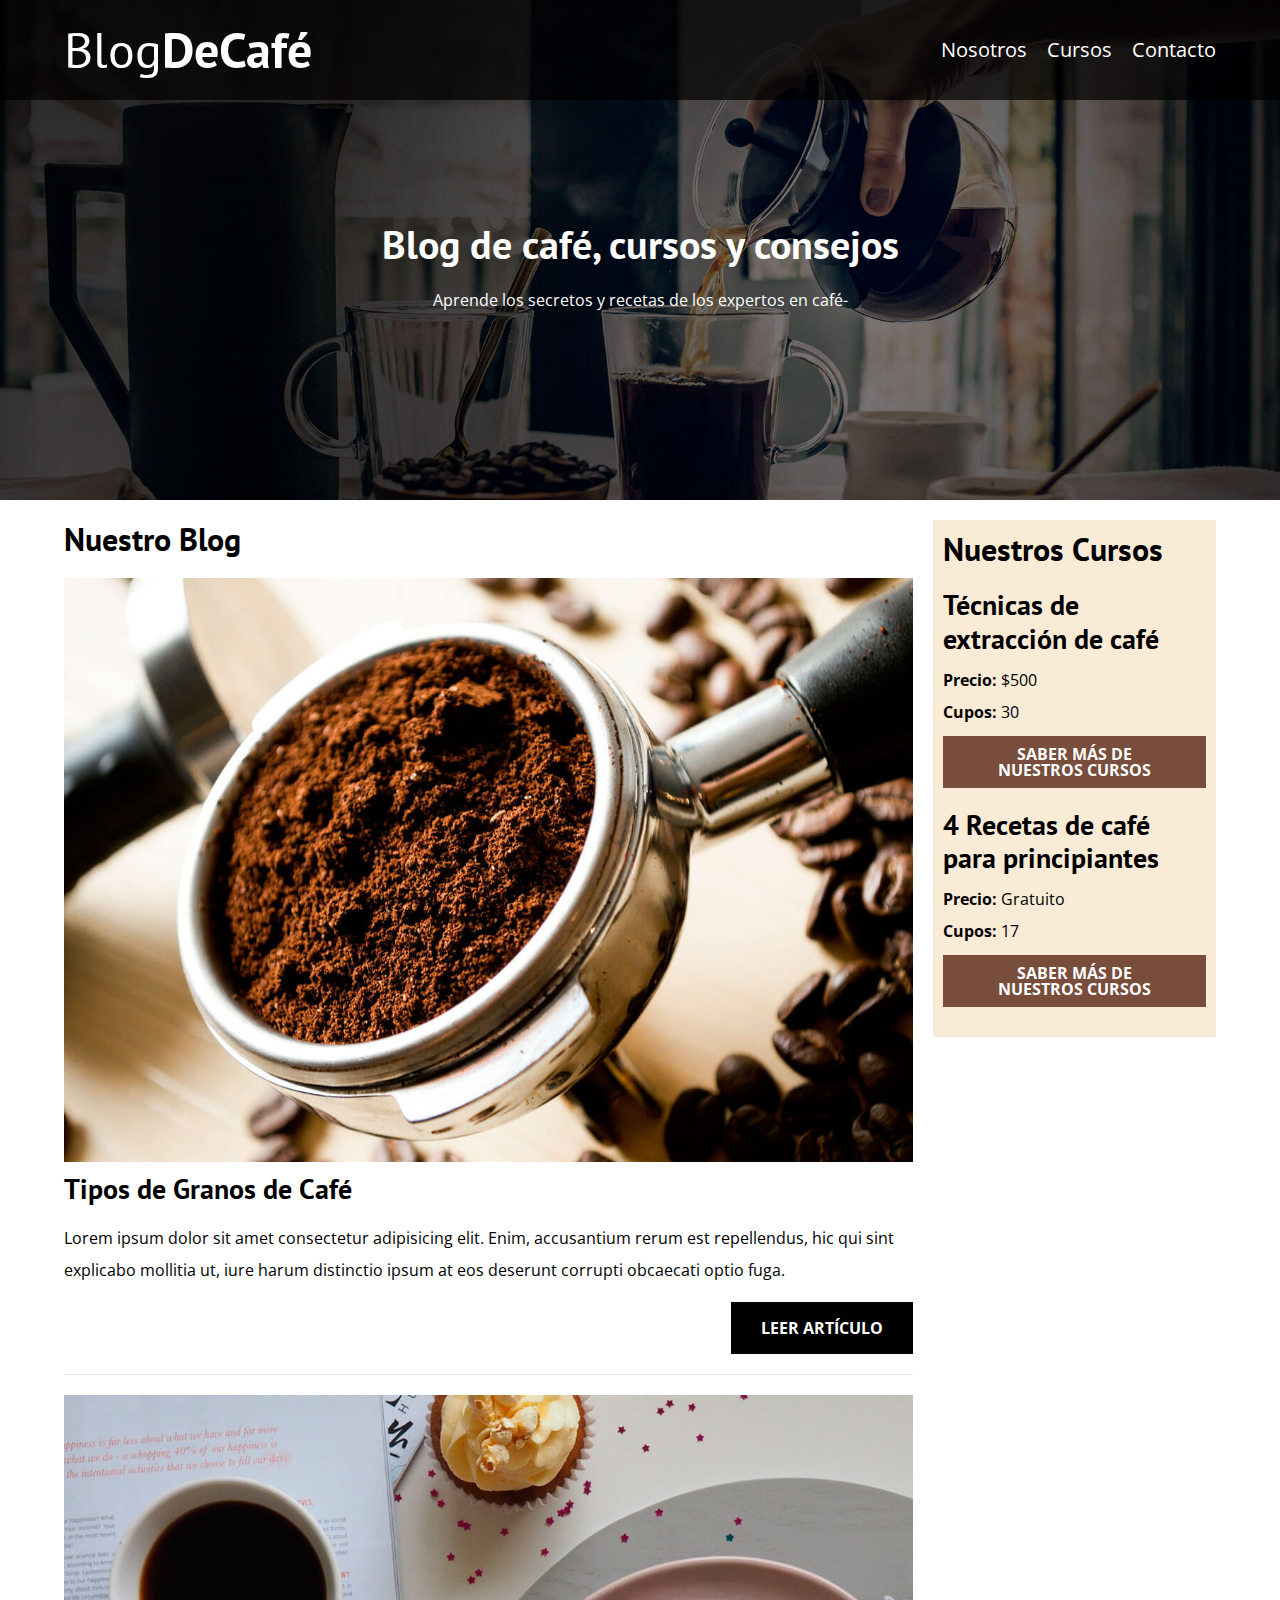
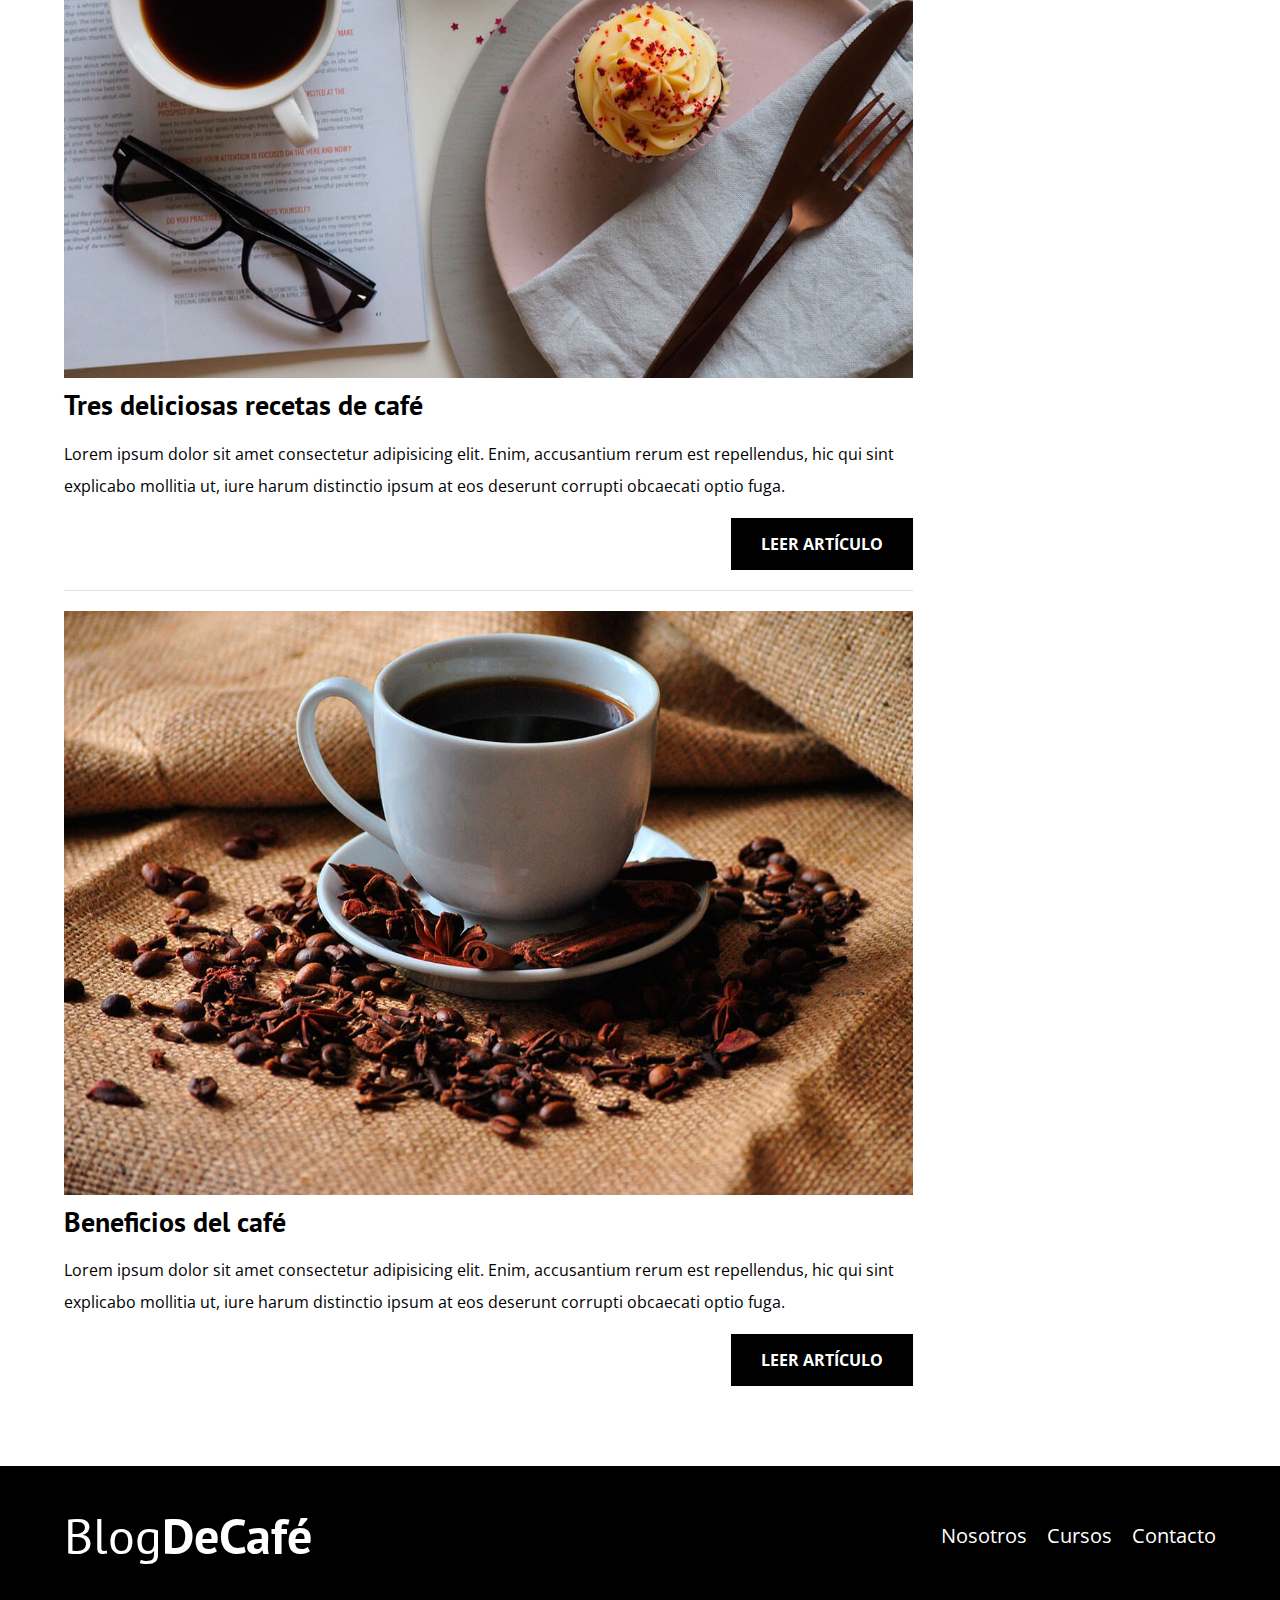
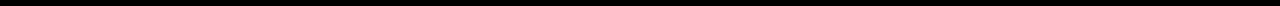
<file: index.html>
<!DOCTYPE html>
<html lang="es">

<head>
    <meta charset="UTF-8">
    <meta http-equiv="X-UA-Compatible" content="IE=edge">
    <meta name="viewport" content="width=device-width, initial-scale=1.0">
    <!-- fuentes -->
    <link rel="preconnect" href="https://fonts.googleapis.com">
    <link rel="preconnect" href="https://fonts.gstatic.com" crossorigin>
    <link href="https://fonts.googleapis.com/css2?family=Open+Sans&family=PT+Sans:wght@400;700&display=swap"
        rel="stylesheet">
    <!-- Hojas de estilos -->
    <link rel="stylesheet" href="./css/style.css">
    <link rel="stylesheet" href="./css/normalize.css">

    <link rel="shortcut icon" href="./img/icono.png" type="image/x-icon">

    <title>BlogDeCafé</title>
</head>

<body>
    <header class="header">

        <div class="header__bg">
            <div class="contenedor">
                <div class="barra">
                    <a href="index.html">
                        <h3 class="logo__nombre">
                            Blog<span class="logo__bold">DeCafé</span>
                        </h3>
                    </a>

                    <nav class="navegacion">
                        <a class="navegacion__enlace" href="nosotros.html">Nosotros</a>
                        <a class="navegacion__enlace" href="cursos.html">Cursos</a>
                        <a class="navegacion__enlace" href="contacto.html">Contacto</a>
                    </nav><!-- .navegacion enlaces -->
                </div><!-- .barra -->
            </div> <!-- contenedor -->
        </div><!-- .header__bg -->

        <div class="header__texto">
            <h2 class="no-margin">Blog de café, cursos y consejos</h2>
            <p>Aprende los secretos y recetas de los expertos en café-</p>
        </div><!-- .header__texto -->
    </header><!-- fin header -->


    <div class="contenido-principal contenedor">
        <!-- main -->
        <main class="blog">
            <h3 class="blog__titulo no-margin">Nuestro Blog</h3>
            <!-- articulo 1 -->
            <article class="articulo">
                <div class="articulo__contenido">
                    <img class="articulo__imagen" src="./img/blog1.jpg" alt="imagen blog1">

                    <h4 class="articulo__titulo no-margin">Tipos de Granos de Café</h4>
                    <p class="articulo__texto">
                        Lorem ipsum dolor sit amet consectetur adipisicing elit. Enim, accusantium rerum est
                        repellendus, hic qui sint explicabo
                        mollitia ut, iure harum distinctio ipsum at eos deserunt corrupti obcaecati optio fuga.
                    </p>
                </div>
                <div class="articulo__boton">
                    <a href="entrada.html" class="boton boton--principal">
                        Leer Artículo
                    </a>
                </div><!-- fin articulo_boton -->
            </article><!-- fin articulo -->

            <!-- articulo 2 -->
            <article class="articulo">
                <div class="articulo__contenido">
                    <img class="articulo__imagen" src="./img/blog2.jpg" alt="imagen blog2">

                    <h4 class="articulo__titulo no-margin">Tres deliciosas recetas de café</h4>
                    <p class="articulo__texto">
                        Lorem ipsum dolor sit amet consectetur adipisicing elit. Enim, accusantium rerum est
                        repellendus, hic qui sint explicabo
                        mollitia ut, iure harum distinctio ipsum at eos deserunt corrupti obcaecati optio fuga.
                    </p>
                </div>
                <div class="articulo__boton">
                    <a href="entrada.html" class="boton boton--principal">
                        Leer Artículo
                    </a>
                </div><!-- fin articulo_boton -->
            </article><!-- fin articulo -->

            <!-- articulo 3 -->
            <article class="articulo">
                <div class="articulo__contenido">
                    <img class="articulo__imagen" src="./img/blog3.jpg" alt="imagen blog3">

                    <h4 class="articulo__titulo no-margin">Beneficios del café</h4>
                    <p class="articulo__texto">
                        Lorem ipsum dolor sit amet consectetur adipisicing elit. Enim, accusantium rerum est
                        repellendus, hic qui sint explicabo
                        mollitia ut, iure harum distinctio ipsum at eos deserunt corrupti obcaecati optio fuga.
                    </p>
                </div>
                <div class="articulo__boton">
                    <a href="entrada.html" class="boton boton--principal">
                        Leer Artículo
                    </a>
                </div><!-- fin articulo_boton -->
            </article><!-- fin articulo -->

        </main><!-- fin main -->

        <!-- sidebar -->
        <aside class="sidebar">

            <ul class="cursos no-padding no-margin">
                <li class="widget-curso">
                    <h3 class="cursos__titulo no-margin">Nuestros Cursos</h3>
                </li>
                <!-- curso 1 -->
                <li class="widget-curso">
                    <h4 class="widget-curso__titulo no-margin">Técnicas de extracción de café</h4>
                    <p class="widget-curso__label">Precio:
                        <span class="widget-curso__precio">$500</span>
                    </p>

                    <p class="widget-curso__label">Cupos:
                        <span class="widget-curso__precio">30</span>
                    </p>
                    <div class="widget-curso__boton">

                        <a href="entrada.html" class="boton--secundario boton">Saber más de nuestros cursos</a>

                    </div>

                </li><!-- fin widget-curso -->

                <!-- curso 2 -->
                <li class="widget-curso">
                    <h4 class="widget-curso__titulo no-margin">4 Recetas de café para principiantes</h4>
                    <p class="widget-curso__label">Precio:
                        <span class="widget-curso__precio">Gratuito</span>
                    </p>

                    <p class="widget-curso__label">Cupos:
                        <span class="widget-curso__precio">17</span>
                    </p>
                    <div class="widget-curso__boton">

                        <a href="entrada.html" class="boton--secundario boton">Saber más de nuestros cursos</a>

                    </div>

                </li><!-- fin widget-curso -->

            </ul>
        </aside><!-- fin aside -->

    </div><!-- fin contenido-principal -->



    <!-- footer -->
    <footer class="footer">
        <div class="contenedor">
            <div class="barra">
                <a href="index.html">
                    <h3 class="logo__nombre">
                        Blog<span class="logo__bold">DeCafé</span>
                    </h3>
                </a>

                <nav class="navegacion">
                    <a class="navegacion__enlace" href="nosotros.html">Nosotros</a>
                    <a class="navegacion__enlace" href="cursos.html">Cursos</a>
                    <a class="navegacion__enlace" href="contacto.html">Contacto</a>
                </nav><!-- .navegacion enlaces -->
            </div><!-- .barra -->
        </div> <!-- contenedor -->
    </footer><!-- .footer -->

</body>

</html>
</file>
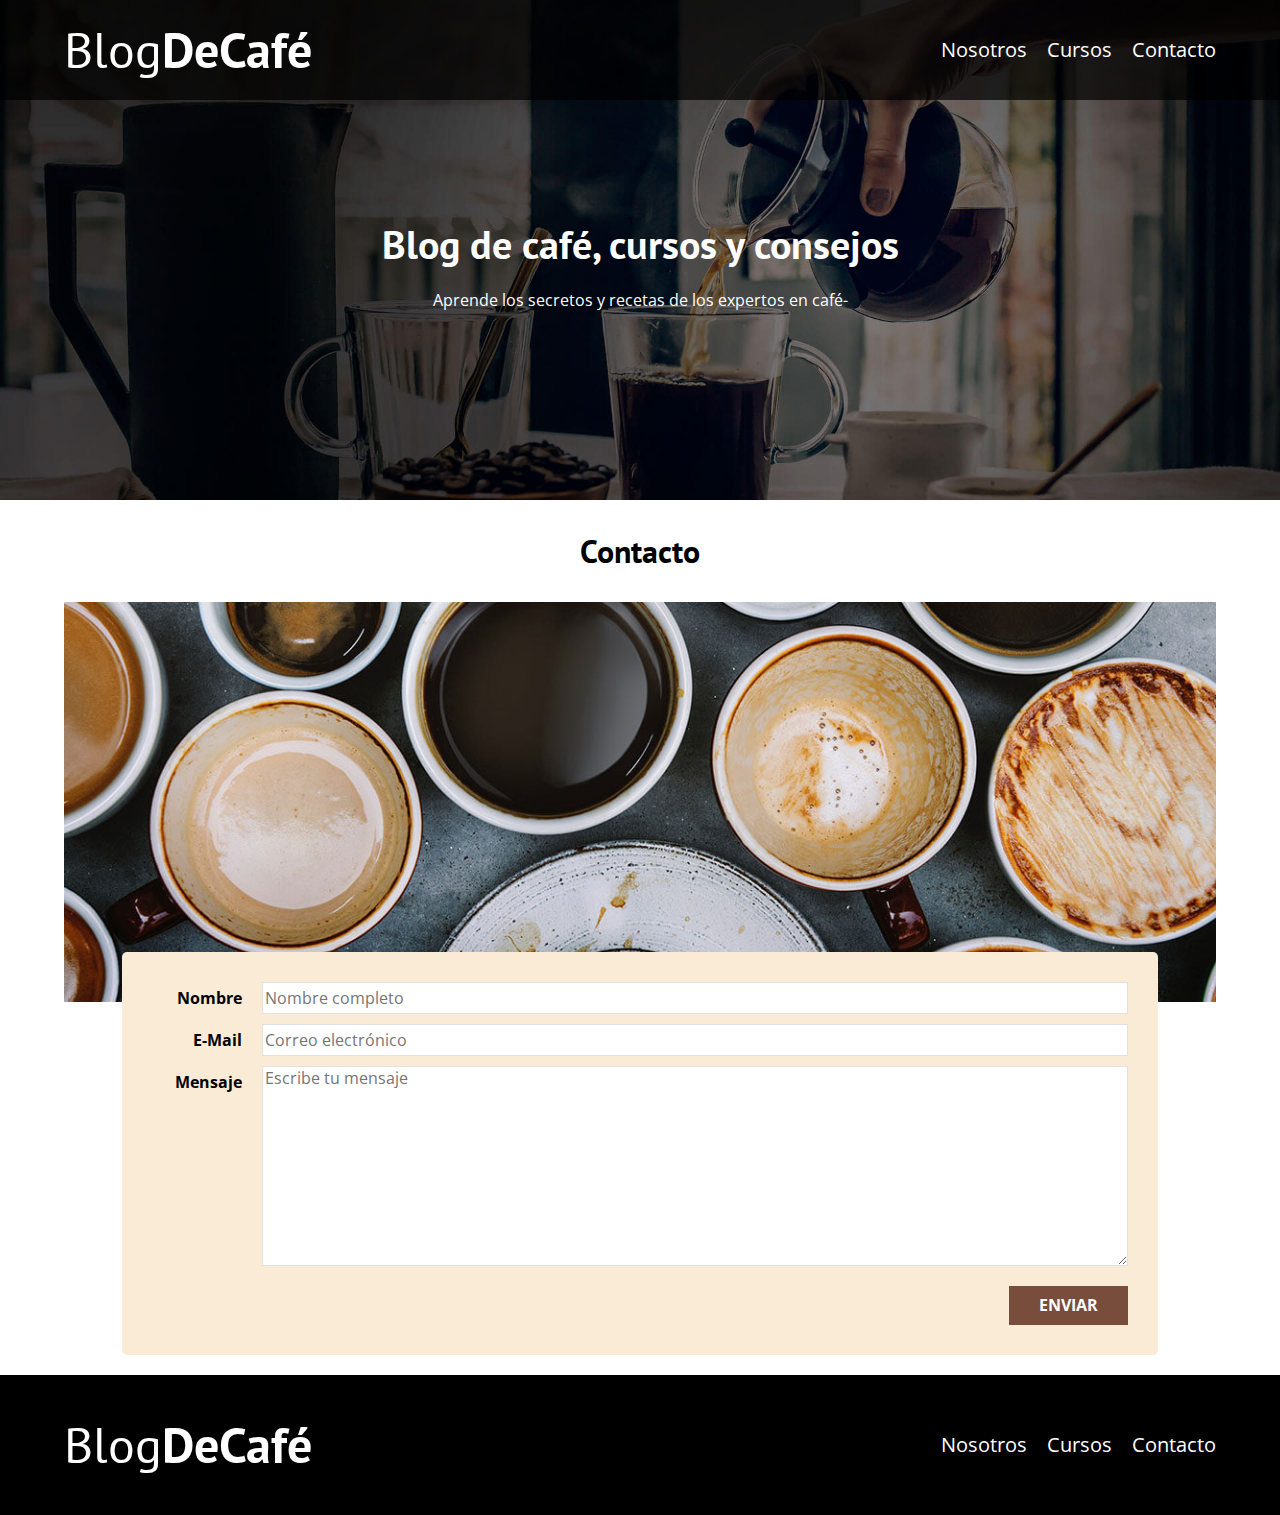
<file: contacto.html>
<!DOCTYPE html>
<html lang="es">

<head>
    <meta charset="UTF-8">
    <meta http-equiv="X-UA-Compatible" content="IE=edge">
    <meta name="viewport" content="width=device-width, initial-scale=1.0">
    <!-- fuentes -->
    <link rel="preconnect" href="https://fonts.googleapis.com">
    <link rel="preconnect" href="https://fonts.gstatic.com" crossorigin>
    <link href="https://fonts.googleapis.com/css2?family=Open+Sans&family=PT+Sans:wght@400;700&display=swap"
        rel="stylesheet">
    <!-- Hojas de estilos -->
    <link rel="stylesheet" href="css/style.css">
    <link rel="stylesheet" href="css/normalize.css">

    <link rel="shortcut icon" href="img/icono.png" type="image/x-icon">

    <title>BlogDeCafé</title>
</head>

<body>
    <header class="header">

        <div class="header__bg">
            <div class="contenedor">
                <div class="barra">
                    <a href="index.html">
                        <h3 class="logo__nombre">
                            Blog<span class="logo__bold">DeCafé</span>
                        </h3>
                    </a>

                    <nav class="navegacion">
                        <a class="navegacion__enlace" href="nosotros.html">Nosotros</a>
                        <a class="navegacion__enlace" href="cursos.html">Cursos</a>
                        <a class="navegacion__enlace" href="contacto.html">Contacto</a>
                    </nav><!-- .navegacion enlaces -->
                </div><!-- .barra -->
            </div> <!-- contenedor -->
        </div><!-- .header__bg -->

        <div class="header__texto">
            <h2 class="no-margin">Blog de café, cursos y consejos</h2>
            <p>Aprende los secretos y recetas de los expertos en café-</p>
        </div><!-- .header__texto -->

    </header><!-- fin header -->

    <main class="contenedor">
        <h3 class="centrar-texto">Contacto</h3>
        <div class="contacto-bg"></div>

        <form class="formulario">

            <div class="campo">
                <label class="campo__label">Nombre</label>
                <input type="text" class="campo__field" placeholder="Nombre completo">
            </div><!-- fin campo -->

            <div class="campo">
                <label class="campo__label">E-Mail</label>
                <input type="email" class="campo__field" placeholder="Correo electrónico">
            </div><!-- fin campo -->

            <div class="campo">
                <label class="campo__label">Mensaje</label>
                <textarea class="campo__field--textarea" placeholder="Escribe tu mensaje"></textarea>
            </div><!-- fin campo -->

            <div class="campo__boton">
                <input type="submit" class="boton boton--formulario" value="Enviar">
            </div>
        </form><!-- fin formulario -->

    </main>

    <footer class="footer">
        <div class="contenedor">
            <div class="barra">
                <a href="index.html">
                    <h3 class="logo__nombre">
                        Blog<span class="logo__bold">DeCafé</span>
                    </h3>
                </a>

                <nav class="navegacion">
                    <a class="navegacion__enlace" href="nosotros.html">Nosotros</a>
                    <a class="navegacion__enlace" href="cursos.html">Cursos</a>
                    <a class="navegacion__enlace" href="contacto.html">Contacto</a>
                </nav><!-- .navegacion enlaces -->
            </div><!-- .barra -->
        </div> <!-- contenedor -->
    </footer><!-- .footer -->

</body>

</html>
</file>
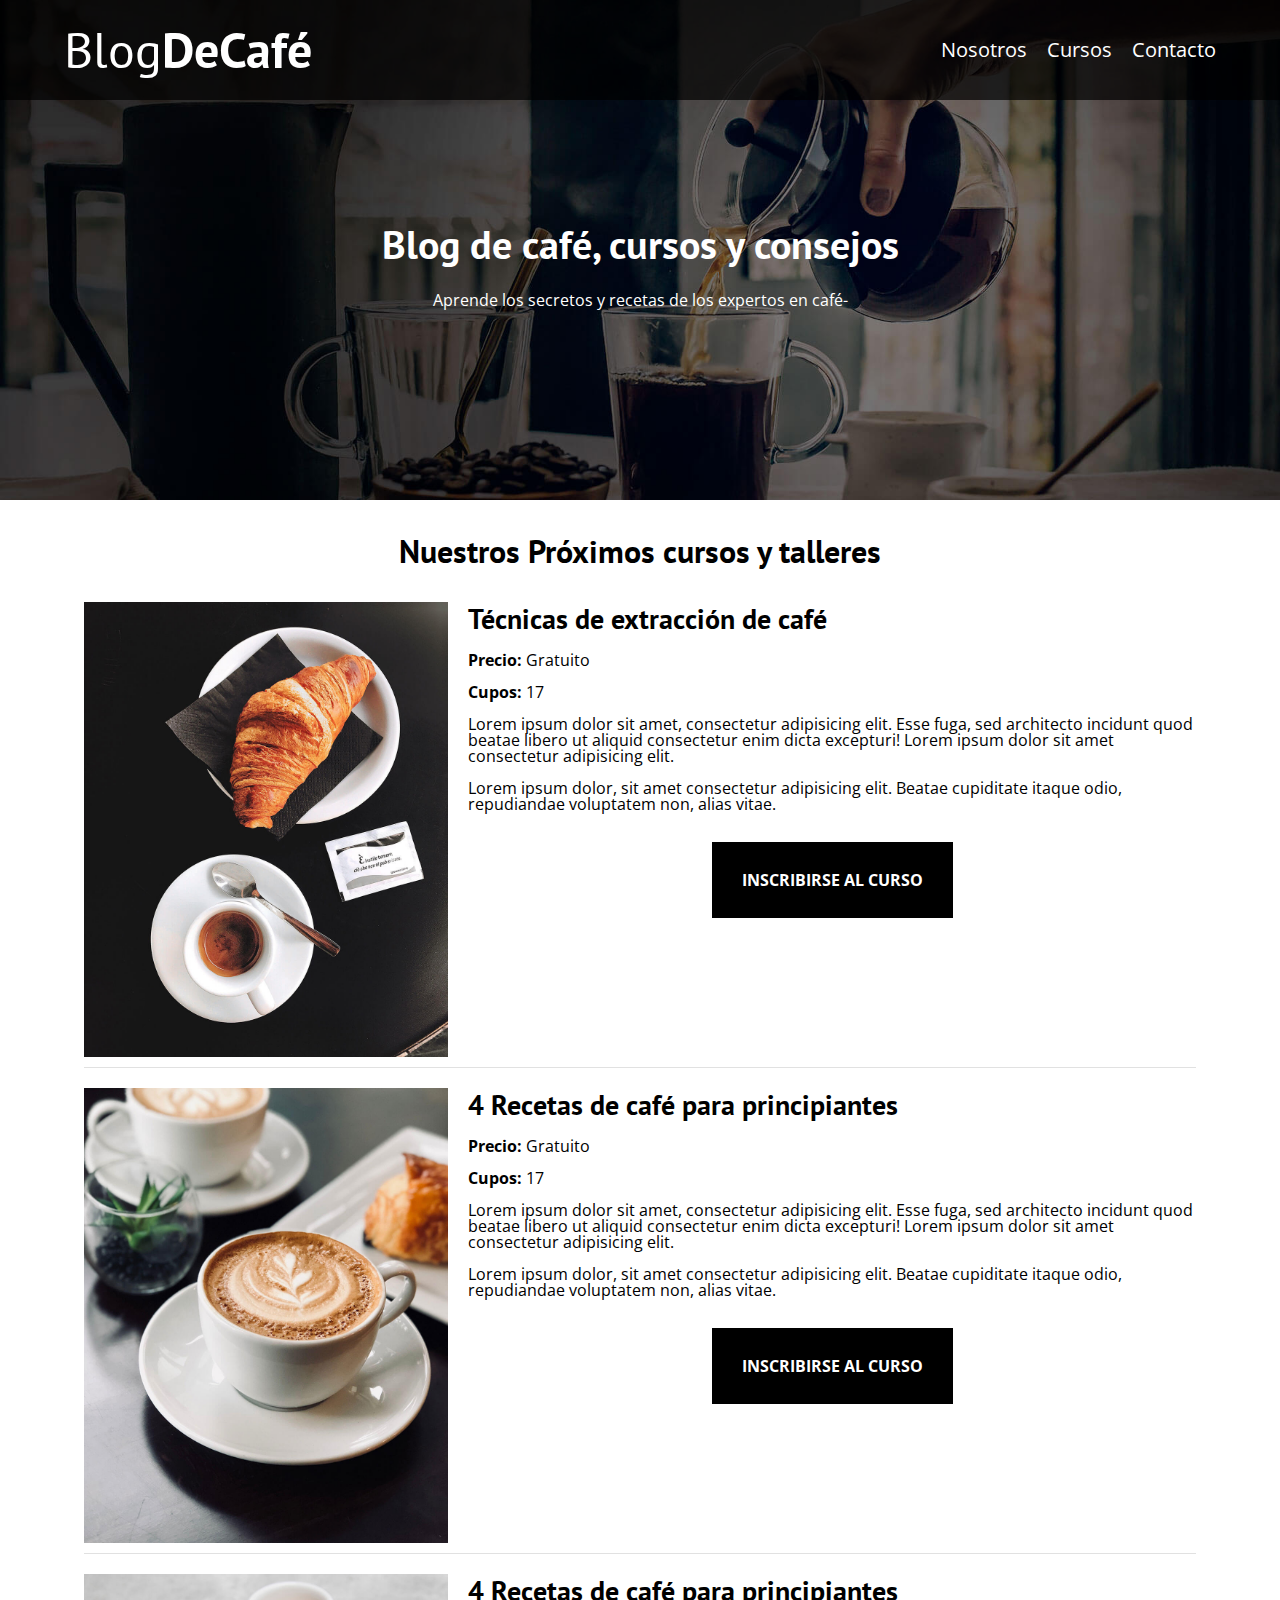
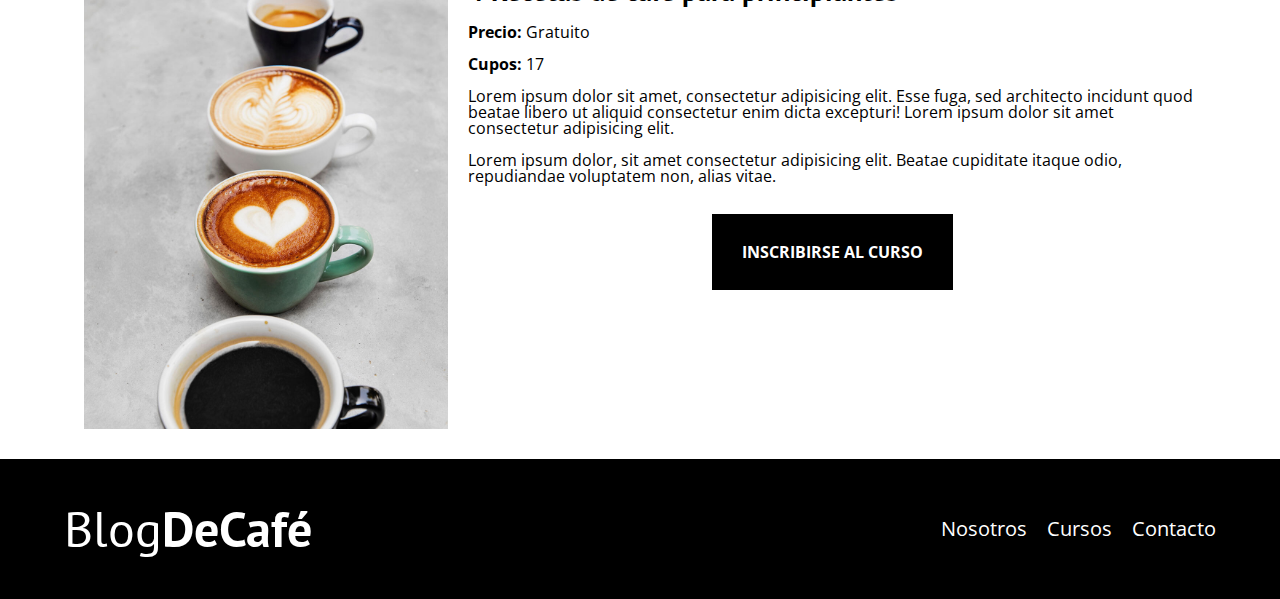
<file: cursos.html>
<!DOCTYPE html>
<html lang="es">

<head>
    <meta charset="UTF-8">
    <meta http-equiv="X-UA-Compatible" content="IE=edge">
    <meta name="viewport" content="width=device-width, initial-scale=1.0">
    <!-- fuentes -->
    <link rel="preconnect" href="https://fonts.googleapis.com">
    <link rel="preconnect" href="https://fonts.gstatic.com" crossorigin>
    <link href="https://fonts.googleapis.com/css2?family=Open+Sans&family=PT+Sans:wght@400;700&display=swap"
        rel="stylesheet">
    <!-- Hojas de estilos -->
    <link rel="stylesheet" href="css/style.css">
    <link rel="stylesheet" href="css/normalize.css">

    <link rel="shortcut icon" href="img/icono.png" type="image/x-icon">

    <title>BlogDeCafé</title>
</head>

<body>
    <header class="header">

        <div class="header__bg">
            <div class="contenedor">
                <div class="barra">
                    <a href="index.html">
                        <h3 class="logo__nombre">
                            Blog<span class="logo__bold">DeCafé</span>
                        </h3>
                    </a>

                    <nav class="navegacion">
                        <a class="navegacion__enlace" href="nosotros.html">Nosotros</a>
                        <a class="navegacion__enlace" href="cursos.html">Cursos</a>
                        <a class="navegacion__enlace" href="contacto.html">Contacto</a>
                    </nav><!-- .navegacion enlaces -->
                </div><!-- .barra -->
            </div> <!-- contenedor -->
        </div><!-- .header__bg -->

        <div class="header__texto">
            <h2 class="no-margin">Blog de café, cursos y consejos</h2>
            <p>Aprende los secretos y recetas de los expertos en café-</p>
        </div><!-- .header__texto -->


    </header><!-- fin header -->

    <main class="contenedor">
        <h3 class="centrar-texto">
            Nuestros Próximos cursos y talleres
        </h3>
        <div class="curso">
            <div class="curso__imagen">
                <img src="img/curso1.jpg" alt="curso 1">
            </div>


            <div class="curso__contenido">
                <div class="widget-curso">
                    <h4 class="widget-curso__titulo no-margin">Técnicas de extracción de café</h4>
                    <p class="widget-curso__label">Precio:
                        <span class="widget-curso__precio">Gratuito</span>
                    </p>

                    <p class="widget-curso__label">Cupos:
                        <span class="widget-curso__precio">17</span>
                    </p>

                    <p>
                        Lorem ipsum dolor sit amet, consectetur adipisicing elit. Esse fuga, sed architecto incidunt
                        quod
                        beatae libero ut aliquid consectetur enim dicta
                        excepturi! Lorem ipsum dolor sit amet consectetur adipisicing elit.
                    </p>

                    <p>Lorem ipsum dolor, sit amet consectetur adipisicing elit. Beatae cupiditate itaque odio,
                        repudiandae
                        voluptatem non, alias vitae.
                    </p>

                    <div class="curso__boton">

                        <a href="entrada.html" class="boton curso__boton--inscribirse">Inscribirse al curso</a>

                    </div>

                </div>
            </div>
        </div><!-- fin curso 1-->

        <div class="curso">
            <div class="curso__imagen">
                <img src="img/curso2.jpg" alt="curso 1">
            </div>


            <div class="curso__contenido">
                <div class="widget-curso">
                    <h4 class="widget-curso__titulo no-margin">4 Recetas de café para principiantes</h4>
                    <p class="widget-curso__label">Precio:
                        <span class="widget-curso__precio">Gratuito</span>
                    </p>

                    <p class="widget-curso__label">Cupos:
                        <span class="widget-curso__precio">17</span>
                    </p>

                    <p>
                        Lorem ipsum dolor sit amet, consectetur adipisicing elit. Esse fuga, sed architecto incidunt
                        quod
                        beatae libero ut aliquid consectetur enim dicta
                        excepturi! Lorem ipsum dolor sit amet consectetur adipisicing elit.
                    </p>

                    <p>Lorem ipsum dolor, sit amet consectetur adipisicing elit. Beatae cupiditate itaque odio,
                        repudiandae
                        voluptatem non, alias vitae.
                    </p>

                    <div class="curso__boton">

                        <a href="entrada.html" class="boton curso__boton--inscribirse">Inscribirse al curso</a>

                    </div>

                </div>
            </div>
        </div><!-- fin curso 2-->

        <div class="curso">
            <div class="curso__imagen">
                <img src="img/curso3.jpg" alt="curso 1">
            </div>


            <div class="curso__contenido">
                <div class="widget-curso">
                    <h4 class="widget-curso__titulo no-margin">4 Recetas de café para principiantes</h4>
                    <p class="widget-curso__label">Precio:
                        <span class="widget-curso__precio">Gratuito</span>
                    </p>

                    <p class="widget-curso__label">Cupos:
                        <span class="widget-curso__precio">17</span>
                    </p>

                    <p>
                        Lorem ipsum dolor sit amet, consectetur adipisicing elit. Esse fuga, sed architecto incidunt
                        quod
                        beatae libero ut aliquid consectetur enim dicta
                        excepturi! Lorem ipsum dolor sit amet consectetur adipisicing elit.
                    </p>

                    <p>Lorem ipsum dolor, sit amet consectetur adipisicing elit. Beatae cupiditate itaque odio,
                        repudiandae
                        voluptatem non, alias vitae.
                    </p>

                    <div class="curso__boton">

                        <a href="entrada.html" class="boton curso__boton--inscribirse">Inscribirse al curso</a>

                    </div>

                </div>
            </div>
        </div><!-- fin curso 3-->

    </main><!-- fin main -->





    <footer class="footer">
        <div class="contenedor">
            <div class="barra">
                <a href="index.html">
                    <h3 class="logo__nombre">
                        Blog<span class="logo__bold">DeCafé</span>
                    </h3>
                </a>

                <nav class="navegacion">
                    <a class="navegacion__enlace" href="nosotros.html">Nosotros</a>
                    <a class="navegacion__enlace" href="cursos.html">Cursos</a>
                    <a class="navegacion__enlace" href="contacto.html">Contacto</a>
                </nav><!-- .navegacion enlaces -->
            </div><!-- .barra -->
        </div> <!-- contenedor -->
    </footer><!-- .footer -->

</body>

</html>
</file>
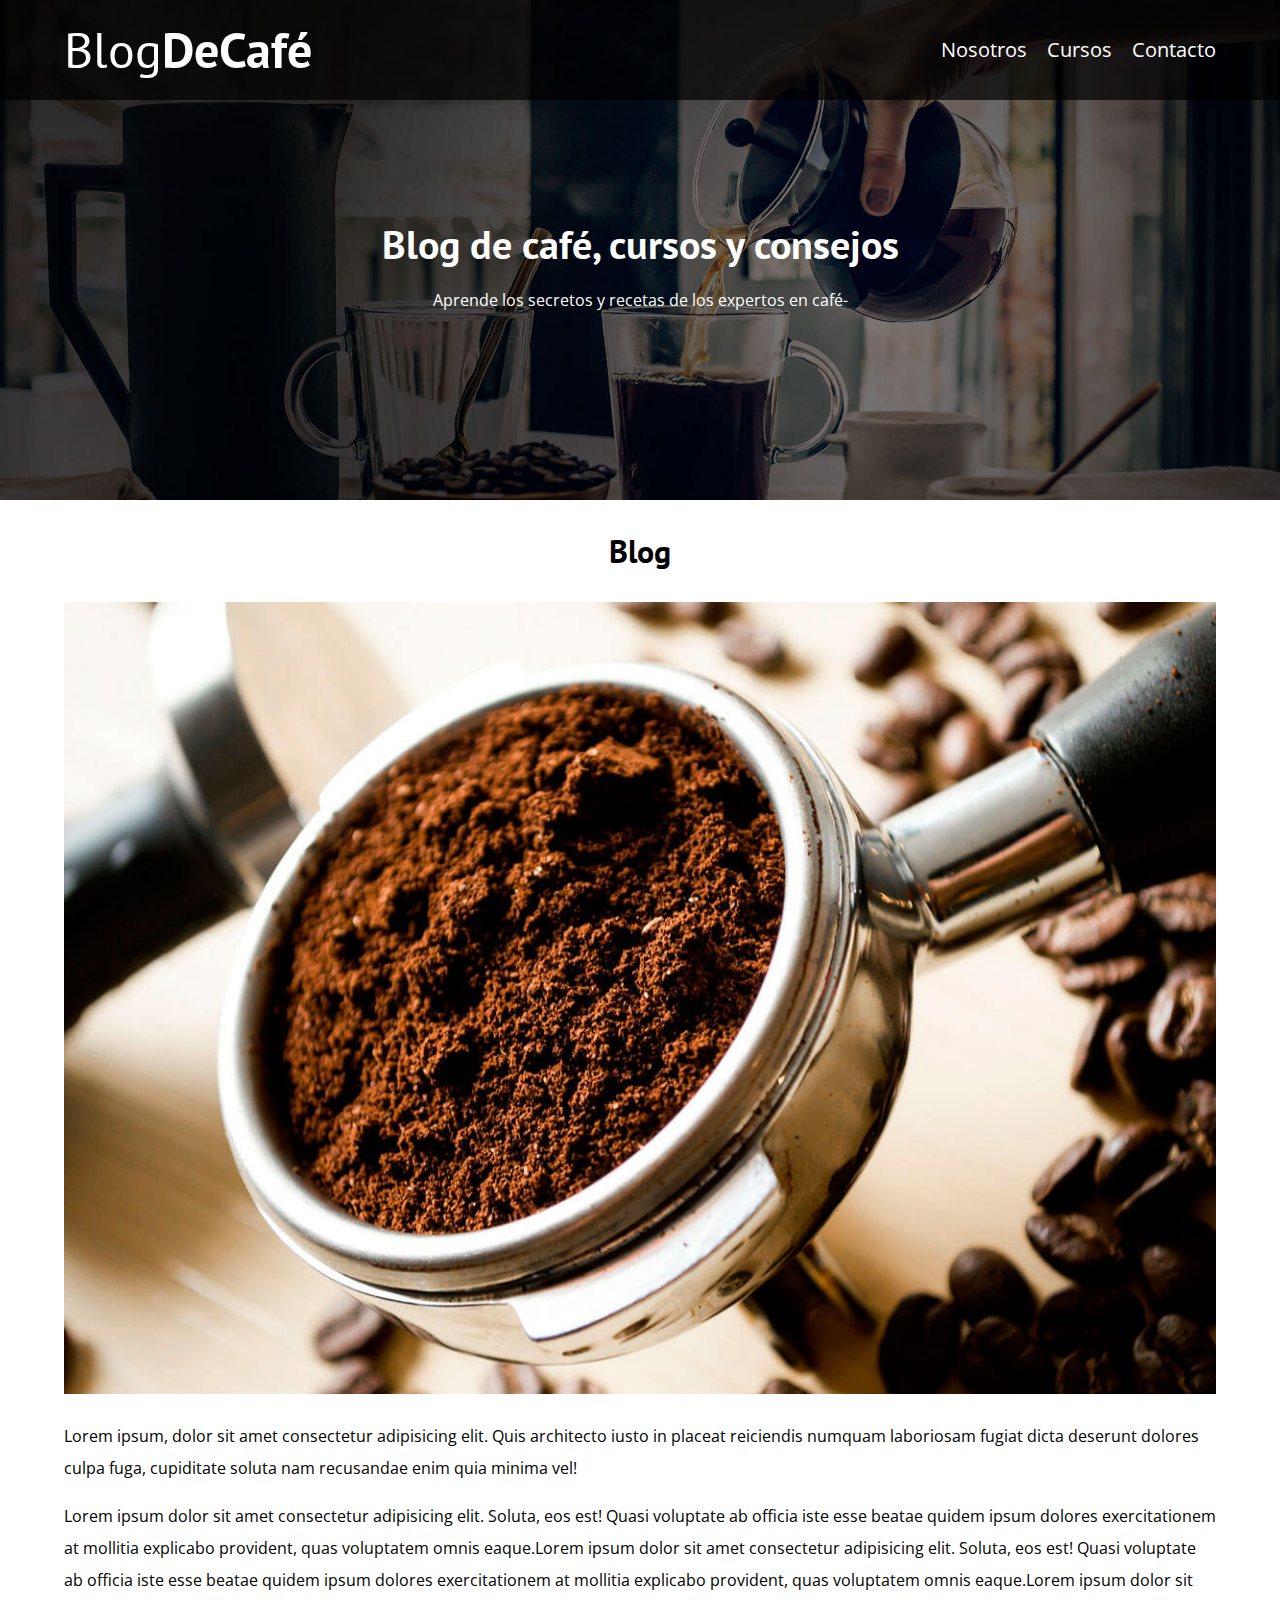
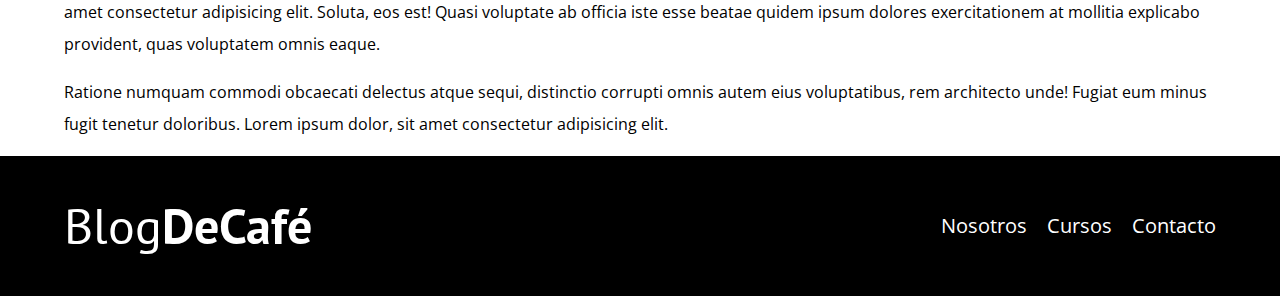
<file: entrada.html>
<!DOCTYPE html>
<html lang="es">

<head>
    <meta charset="UTF-8">
    <meta http-equiv="X-UA-Compatible" content="IE=edge">
    <meta name="viewport" content="width=device-width, initial-scale=1.0">
    <!-- fuentes -->
    <link rel="preconnect" href="https://fonts.googleapis.com">
    <link rel="preconnect" href="https://fonts.gstatic.com" crossorigin>
    <link href="https://fonts.googleapis.com/css2?family=Open+Sans&family=PT+Sans:wght@400;700&display=swap"
        rel="stylesheet">
    <!-- Hojas de estilos -->
    <link rel="stylesheet" href="css/style.css">
    <link rel="stylesheet" href="css/normalize.css">

    <link rel="shortcut icon" href="img/icono.png" type="image/x-icon">

    <title>BlogDeCafé</title>
</head>

<body>
    <header class="header">

        <div class="header__bg">
            <div class="contenedor">
                <div class="barra">
                    <a href="index.html">
                        <h3 class="logo__nombre">
                            Blog<span class="logo__bold">DeCafé</span>
                        </h3>
                    </a>

                    <nav class="navegacion">
                        <a class="navegacion__enlace" href="nosotros.html">Nosotros</a>
                        <a class="navegacion__enlace" href="cursos.html">Cursos</a>
                        <a class="navegacion__enlace" href="contacto.html">Contacto</a>
                    </nav><!-- .navegacion enlaces -->
                </div><!-- .barra -->
            </div> <!-- contenedor -->
        </div><!-- .header__bg -->

        <div class="header__texto">
            <h2 class="no-margin">Blog de café, cursos y consejos</h2>
            <p>Aprende los secretos y recetas de los expertos en café-</p>
        </div><!-- .header__texto -->
    </header><!-- fin header -->

    <main class="contenedor">
        <h3 class="centrar-texto">
            Blog
        </h3>

        <img src="img/blog1.jpg" alt="">

        <p>
            Lorem ipsum, dolor sit amet consectetur adipisicing elit. Quis architecto iusto in placeat reiciendis
            numquam laboriosam
            fugiat dicta deserunt dolores culpa fuga, cupiditate soluta nam recusandae enim quia minima vel!
        </p>

        <p>
            Lorem ipsum dolor sit amet consectetur adipisicing elit. Soluta, eos est! Quasi voluptate ab officia iste
            esse beatae
            quidem ipsum dolores exercitationem at mollitia explicabo provident, quas voluptatem omnis eaque.Lorem ipsum
            dolor sit
            amet consectetur adipisicing elit. Soluta, eos est! Quasi voluptate ab officia iste esse beatae quidem ipsum
            dolores
            exercitationem at mollitia explicabo provident, quas voluptatem omnis eaque.Lorem ipsum dolor sit amet
            consectetur
            adipisicing elit. Soluta, eos est! Quasi voluptate ab officia iste esse beatae quidem ipsum dolores
            exercitationem at
            mollitia explicabo provident, quas voluptatem omnis eaque.
        </p>

        <p>
            Ratione numquam commodi obcaecati delectus atque sequi, distinctio corrupti omnis autem eius voluptatibus,
            rem
            architecto unde! Fugiat eum minus fugit tenetur doloribus. Lorem ipsum dolor, sit amet consectetur
            adipisicing elit.
        </p>
    </main>

    <footer class="footer">
        <div class="contenedor">
            <div class="barra">
                <a href="index.html">
                    <h3 class="logo__nombre">
                        Blog<span class="logo__bold">DeCafé</span>
                    </h3>
                </a>

                <nav class="navegacion">
                    <a class="navegacion__enlace" href="nosotros.html">Nosotros</a>
                    <a class="navegacion__enlace" href="cursos.html">Cursos</a>
                    <a class="navegacion__enlace" href="contacto.html">Contacto</a>
                </nav><!-- .navegacion enlaces -->
            </div><!-- .barra -->
        </div> <!-- contenedor -->
    </footer><!-- .footer -->

</body>

</html>
</file>
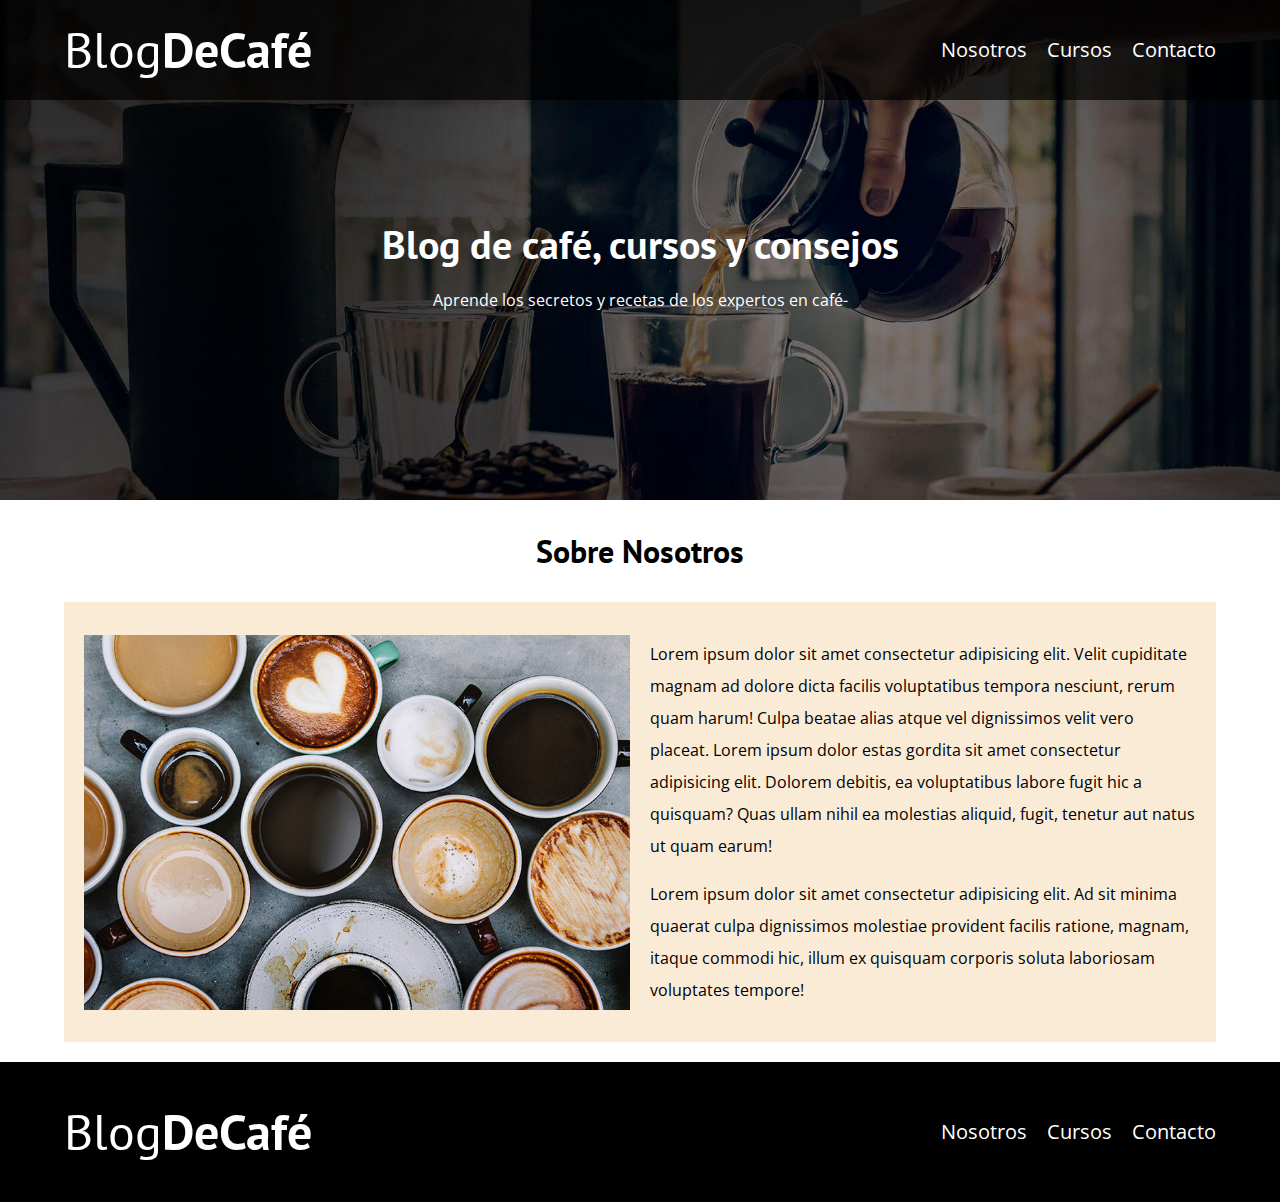
<file: nosotros.html>
<!DOCTYPE html>
<html lang="es">

<head>
    <meta charset="UTF-8">
    <meta http-equiv="X-UA-Compatible" content="IE=edge">
    <meta name="viewport" content="width=device-width, initial-scale=1.0">
    <!-- fuentes -->
    <link rel="preconnect" href="https://fonts.googleapis.com">
    <link rel="preconnect" href="https://fonts.gstatic.com" crossorigin>
    <link href="https://fonts.googleapis.com/css2?family=Open+Sans&family=PT+Sans:wght@400;700&display=swap"
        rel="stylesheet">
    <!-- Hojas de estilos -->
    <link rel="stylesheet" href="css/style.css">
    <link rel="stylesheet" href="css/normalize.css">

    <link rel="shortcut icon" href="img/icono.png" type="image/x-icon">

    <title>BlogDeCafé</title>
</head>

<body>
    <header class="header">

        <div class="header__bg">
            <div class="contenedor">
                <div class="barra">
                    <a href="index.html">
                        <h3 class="logo__nombre">
                            Blog<span class="logo__bold">DeCafé</span>
                        </h3>
                    </a>

                    <nav class="navegacion">
                        <a class="navegacion__enlace" href="nosotros.html">Nosotros</a>
                        <a class="navegacion__enlace" href="cursos.html">Cursos</a>
                        <a class="navegacion__enlace" href="contacto.html">Contacto</a>
                    </nav><!-- .navegacion enlaces -->
                </div><!-- .barra -->
            </div> <!-- contenedor -->
        </div><!-- .header__bg -->

        <div class="header__texto">
            <h2 class="no-margin">Blog de café, cursos y consejos</h2>
            <p>Aprende los secretos y recetas de los expertos en café-</p>
        </div><!-- .header__texto -->

    </header><!-- fin header -->

    <main class="contenedor">
        <h3 class="centrar-texto">Sobre Nosotros</h3>
        <div class="sobre-nosotros">
            <div class="sobre-nosotros__imagen">
                <img src="img/nosotros.jpg" alt="sobre nosotros">
            </div>
            <div class="sobre-nosotros__texto">
                <p>
                    Lorem ipsum dolor sit amet consectetur adipisicing elit. Velit cupiditate magnam ad dolore dicta
                    facilis
                    voluptatibus tempora nesciunt, rerum quam harum! Culpa beatae alias atque vel dignissimos velit vero
                    placeat.
                    Lorem ipsum dolor estas gordita sit amet consectetur adipisicing elit. Dolorem debitis, ea
                    voluptatibus labore fugit hic a quisquam? Quas ullam nihil ea molestias aliquid, fugit, tenetur aut
                    natus ut quam earum!
                </p>
                <p>
                    Lorem ipsum dolor sit amet consectetur adipisicing elit. Ad sit minima quaerat culpa dignissimos
                    molestiae provident facilis ratione, magnam, itaque commodi hic, illum ex quisquam corporis soluta
                    laboriosam voluptates tempore!
                </p>
            </div>

        </div>
    </main><!-- fin de main -->


    <footer class="footer">
        <div class="contenedor">
            <div class="barra">
                <a href="index.html">
                    <h3 class="logo__nombre">
                        Blog<span class="logo__bold">DeCafé</span>
                    </h3>
                </a>

                <nav class="navegacion">
                    <a class="navegacion__enlace" href="nosotros.html">Nosotros</a>
                    <a class="navegacion__enlace" href="cursos.html">Cursos</a>
                    <a class="navegacion__enlace" href="contacto.html">Contacto</a>
                </nav><!-- .navegacion enlaces -->
            </div><!-- .barra -->
        </div> <!-- contenedor -->
    </footer><!-- .footer -->

</body>

</html>
</file>
<file: css/style.css>
/* custom properties */
:root {
    /* fuentes */
    --fuenteHeading: 'PT Sans', sans-serif;
    --fuenteParrafos: 'Open Sans', sans-serif;

    /* colores */
    --primario: #784d3c;
    --gris: #e1e1e1;
    --blanco: #ffffff;
    --negro: #000000;
}

/* Box-sizing: Border-box FTW */
html {
    box-sizing: border-box;
    /* 1rem = 10px */
    font-size: 62.5%;
}

*,
*:before,
:after {
    box-sizing: inherit;
}

body {
    font-family: var(--fuenteParrafos);
    font-size: 1.6rem;
    line-height: 2;
}

/* globales */
.contenedor {
    max-width: 120rem;
    width: 90%;
    /* esto es lo mismo que lo de arriba */
    width: min(90%, 120rem);
    margin: 0 auto;
}

a {
    text-decoration: none;
}

h1,
h2,
h3,
h4 {
    font-family: var(--fuenteHeading);
    line-height: 1.2;
}

h1 {
    font-size: 4.8rem;
}

h2 {
    font-size: 4rem;
}

h3 {
    font-size: 3.2rem;
}

h4 {
    font-size: 2.8rem;
}

img {
    max-width: 100%;
}

/* utilidades */
.no-margin {
    margin: 0;
}

.no-padding {
    padding: 0;
}

.centrar-texto {
    text-align: center;
}

/* header */

.header {
    background-image: url(../img/banner.jpg);
    background-repeat: no-repeat;
    background-size: cover;
    min-height: 50rem;
    margin-bottom: 2rem;
}

.header__bg {
    background-color: rgba(0, 0, 0, 0.7);
    padding: 2rem 0;
}

.barra {
    display: flex;
    align-items: center;
    justify-content: space-between;
}

.logo__nombre {
    color: var(--blanco);
    font-size: 5rem;
    font-weight: 400;
    margin: 0;
}

.logo__bold {
    font-weight: 700;
}

.navegacion {
    display: flex;
    gap: 2rem;
}

.navegacion__enlace {
    color: var(--blanco);
    font-size: 2rem;
}

.header__texto {
    color: var(--blanco);
    text-align: center;
    margin-top: 12rem;
}

/* mq para header y footer */
@media (max-width: 768px) {

    .barra,
    .navegacion {
        flex-direction: column;
        text-align: center;
        line-height: 1;
    }

    .logo__nombre {
        margin-bottom: 4rem;
    }

    .header__texto {
        margin-top: 6rem;
    }
}

/* footer */

.footer {
    background-color: var(--negro);
    padding: 4rem 0;
}

/* botones */
.boton {
    background-color: var(--negro);
    padding: 1rem 3rem;
    color: var(--blanco);
    font-family: var(--fuenteParrafos);
    text-transform: uppercase;
    font-weight: 700;
    margin-bottom: 2rem;
    border: none;
}

.boton--principal {
    display: inline-block;
}

.boton--secundario {
    display: block;
    text-align: center;
    background-color: var(--primario);
}

/* para poder posicionar el boton correctamente */
.articulo__boton {
    text-align: right;
}

.boton--formulario {
    background-color: var(--primario);
    margin: 0;
}

.boton--formulario:hover {
    cursor: pointer;
}

/* main */

.contenido-principal {
    display: grid;
    grid-template-columns: 3fr 1fr;
    column-gap: 2rem;
}

.blog {
    margin-bottom: 4rem;

}

.blog__titulo {
    margin-bottom: 2rem;
}

/* main__articulo */

.articulo {
    margin-bottom: 2rem;
    border-bottom: 1px solid var(--gris);
}

.articulo:last-of-type {
    border: none;
}

.widget-curso__label {
    font-weight: 700;
}

.widget-curso__precio {
    font-weight: 400;
}

.cursos {
    background-color: antiquewhite;
    padding: 1rem;
}

.cursos__titulo {
    margin-bottom: 2rem;
}

.widget-curso {
    list-style: none;
    line-height: 1;

}

@media (max-width: 768px) {
    .contenido-principal {
        display: block;
    }

    .articulo__boton {
        text-align: center;
    }

    .boton--principal {
        display: block;
        max-width: 80%;
        margin: 2rem auto;
    }

    .boton--secundario {
        padding: 2rem;
    }

    .cursos__titulo {
        text-align: center;
        padding-bottom: 2rem;
        margin-bottom: 1px;
        border-bottom: 1px solid var(--primario);
    }

    .blog__titulo {
        text-align: center;
    }

    .articulo:last-of-type {
        margin-bottom: 2rem;
        border-bottom: 1px solid var(--gris);
    }

    .cursos {
        background-color: antiquewhite;
        margin-bottom: 2rem;
    }

    .widget-curso {
        padding: 0 8rem;
        text-align: center;
    }

}

/* fin mq */

/* nosotros */

.sobre-nosotros {
    display: grid;
    grid-template-columns: repeat(2, 1fr);
    column-gap: 2rem;
    background-color: antiquewhite;
    padding: 2rem;
    margin-bottom: 2rem;
    align-items: center;
}

.sobre-nosotros__imagen {
    line-height: 0;
}

@media (max-width: 768px) {

    .sobre-nosotros {
        display: block;
    }
}

/* contacto */
.contacto-bg {
    background-image: url(../img/contacto.jpg);
    height: 40rem;
    background-size: cover;
    background-repeat: no-repeat;
}

.formulario {
    background-color: antiquewhite;
    padding: 3rem;
    margin: -5rem auto 2rem auto;
    width: 90%;
    border-radius: .5rem;
}

.campo {
    display: flex;
    gap: 2rem;
    margin-bottom: 1rem;
}

.campo__label {
    flex: 0 0 9rem;
    text-align: right;
    font-weight: 700
}

.campo__field {
    border: 1px solid var(--gris);
    width: 100%;
}

.campo__field--textarea {
    width: 100%;
    border: 1px solid var(--gris);
    min-height: 20rem;
}

.campo__boton {
    margin-top: 2rem;
    display: flex;
    justify-content: flex-end;
}

@media (max-width: 768px) {
    .campo {
        display: block;
    }

    .boton--formulario {
        width: 90%;
        padding: 1.5rem 0;
    }

    .campo__boton {
        display: block;
        text-align: center;
    }
}

/* curso */

.curso {
    display: grid;
    grid-template-columns: 1fr 2fr;
    column-gap: 2rem;
    border-bottom: 1px solid var(--gris);
    margin: 2rem;

}

.curso__boton {
    display: flex;
    justify-content: center;
    margin-top: 3rem;
}

.curso__boton--inscribirse {
    padding: 3rem;
    margin: 0;
}

.curso:last-of-type {
    border: none;
}

@media (max-width: 768px) {
    .curso {
        display: block;
    }
}
</file>
